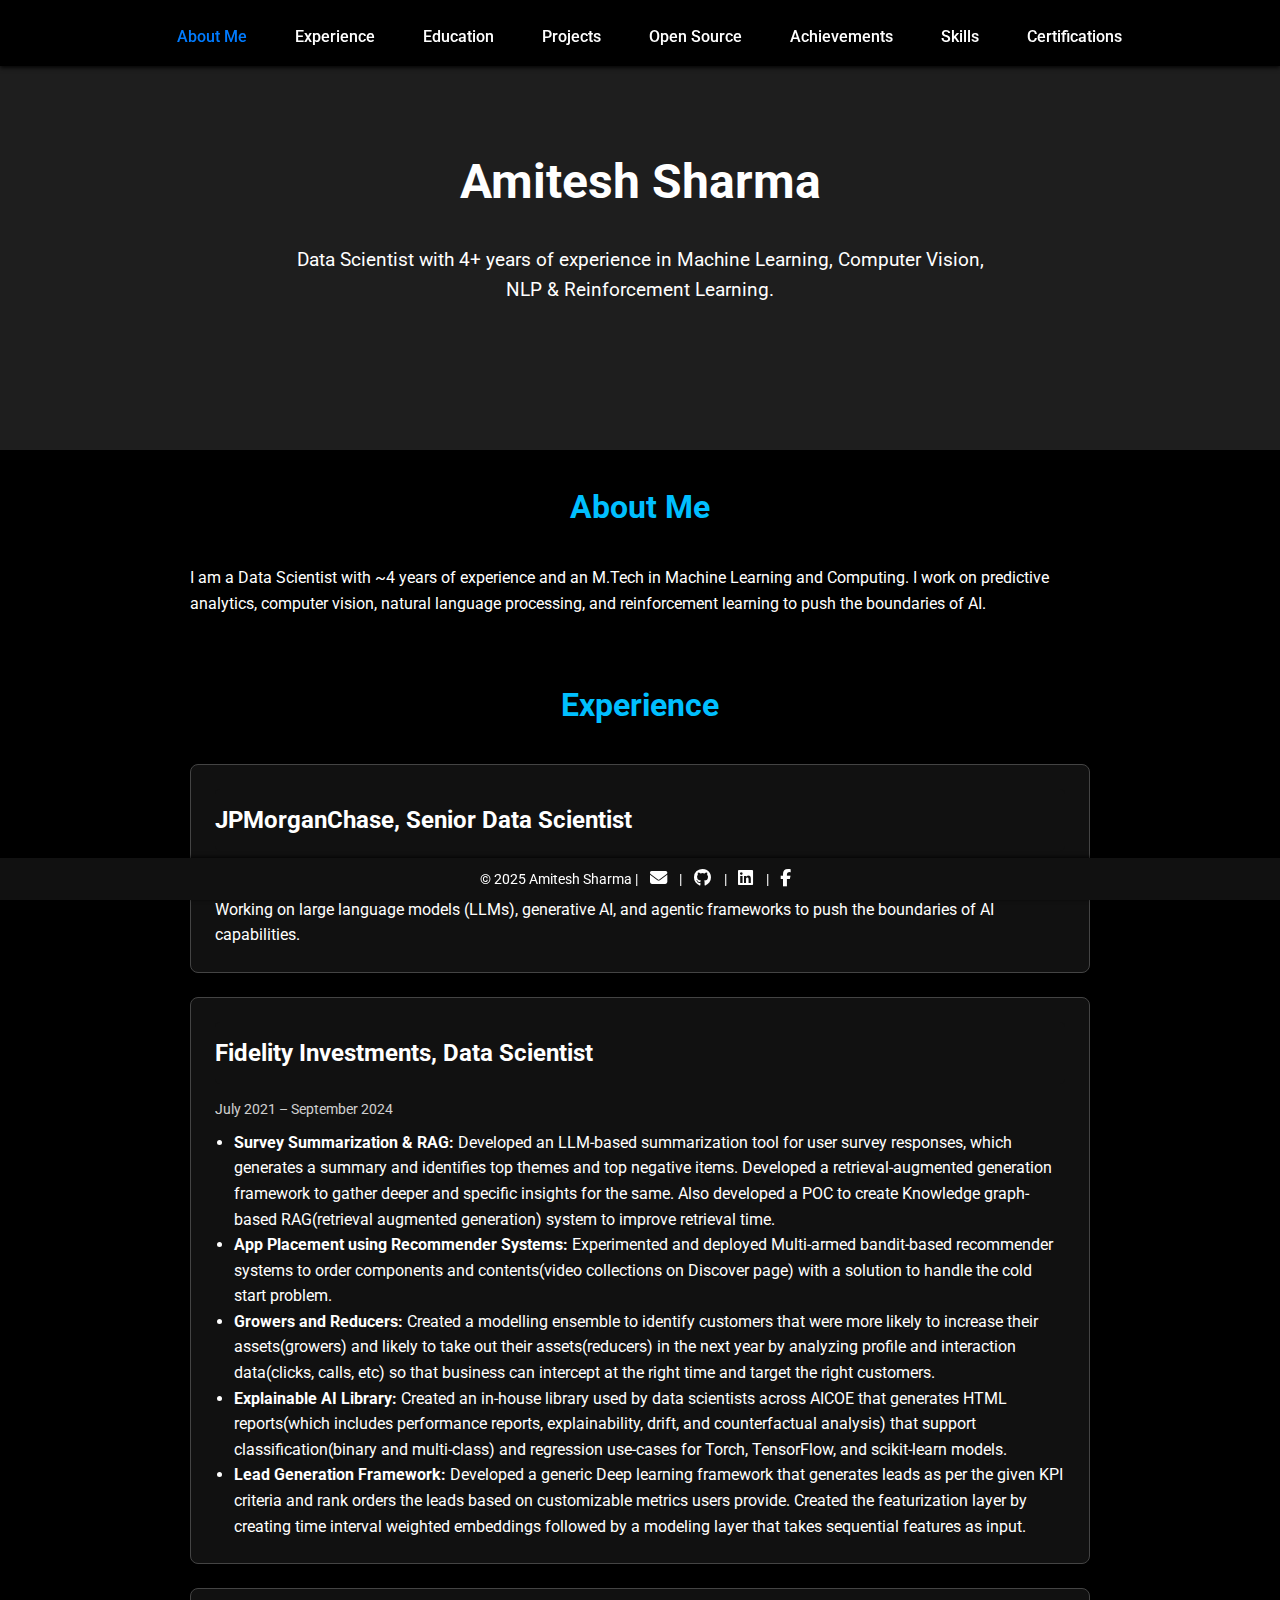
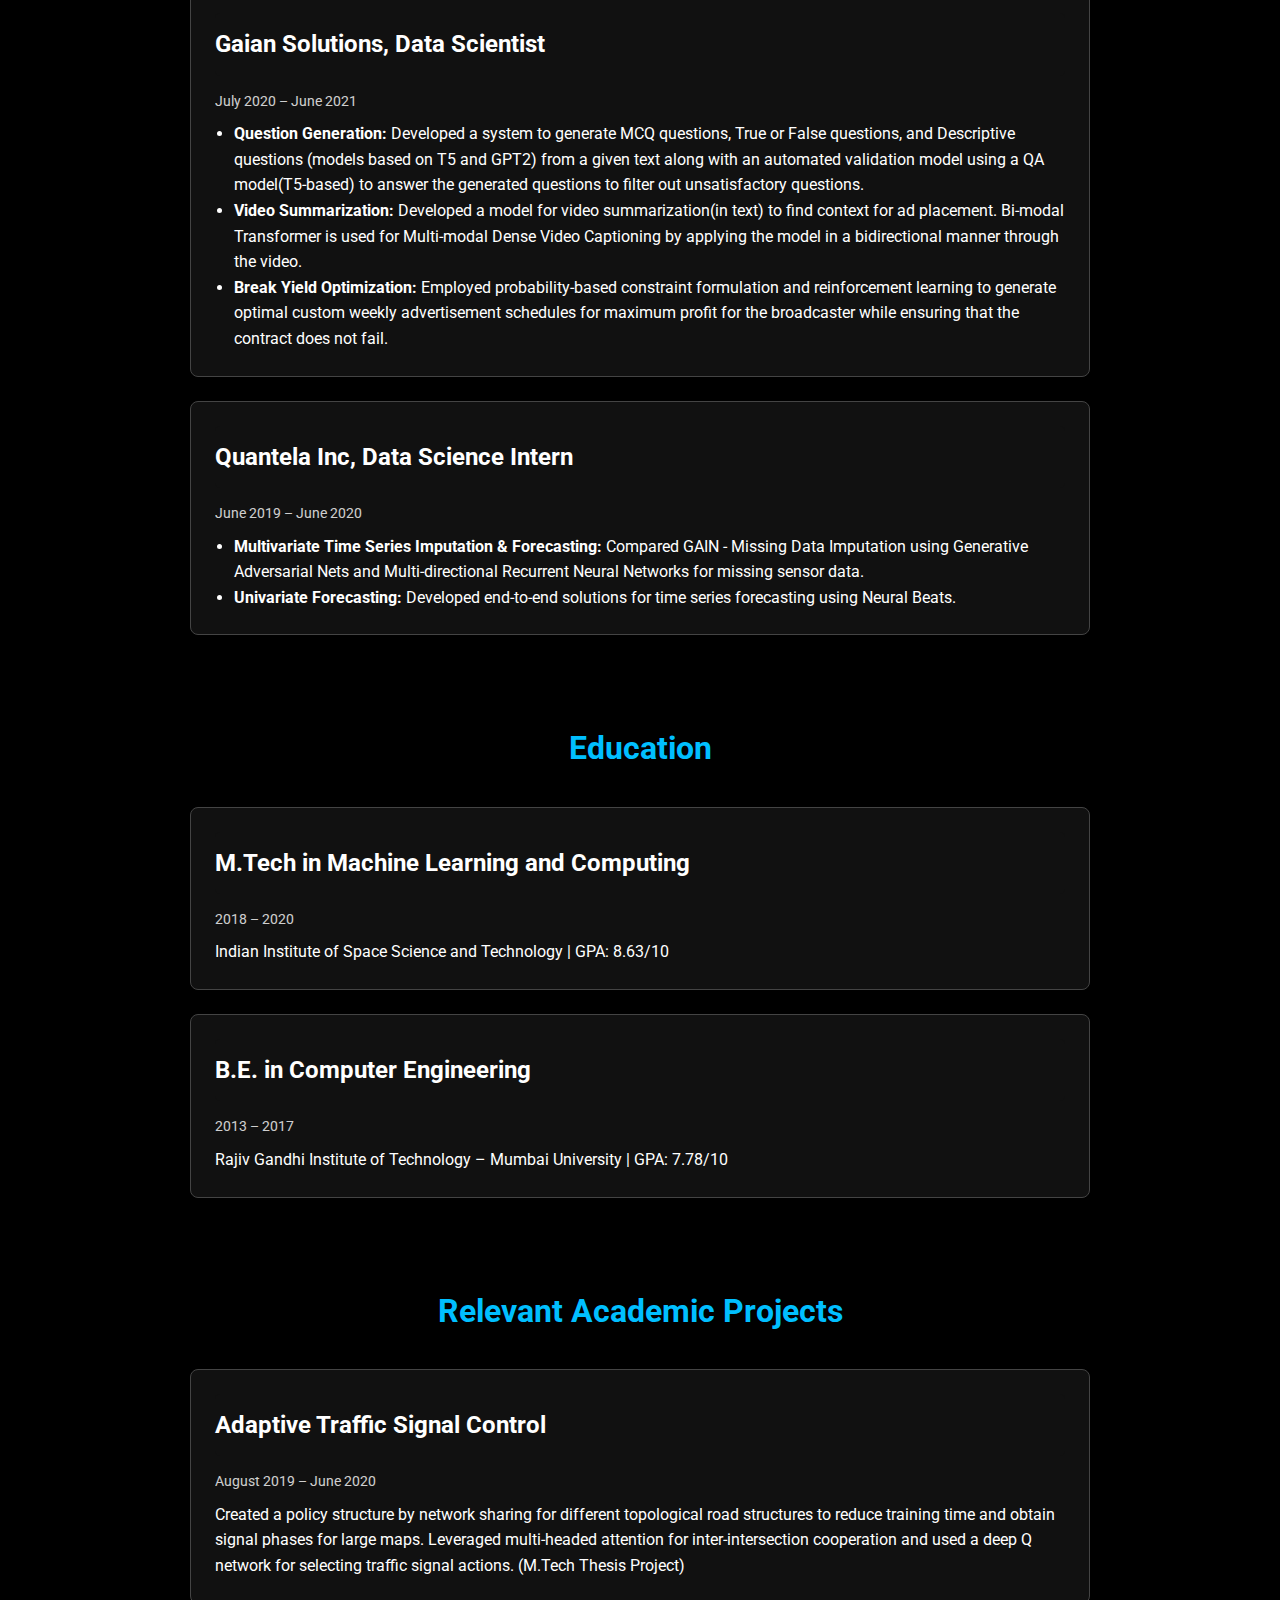
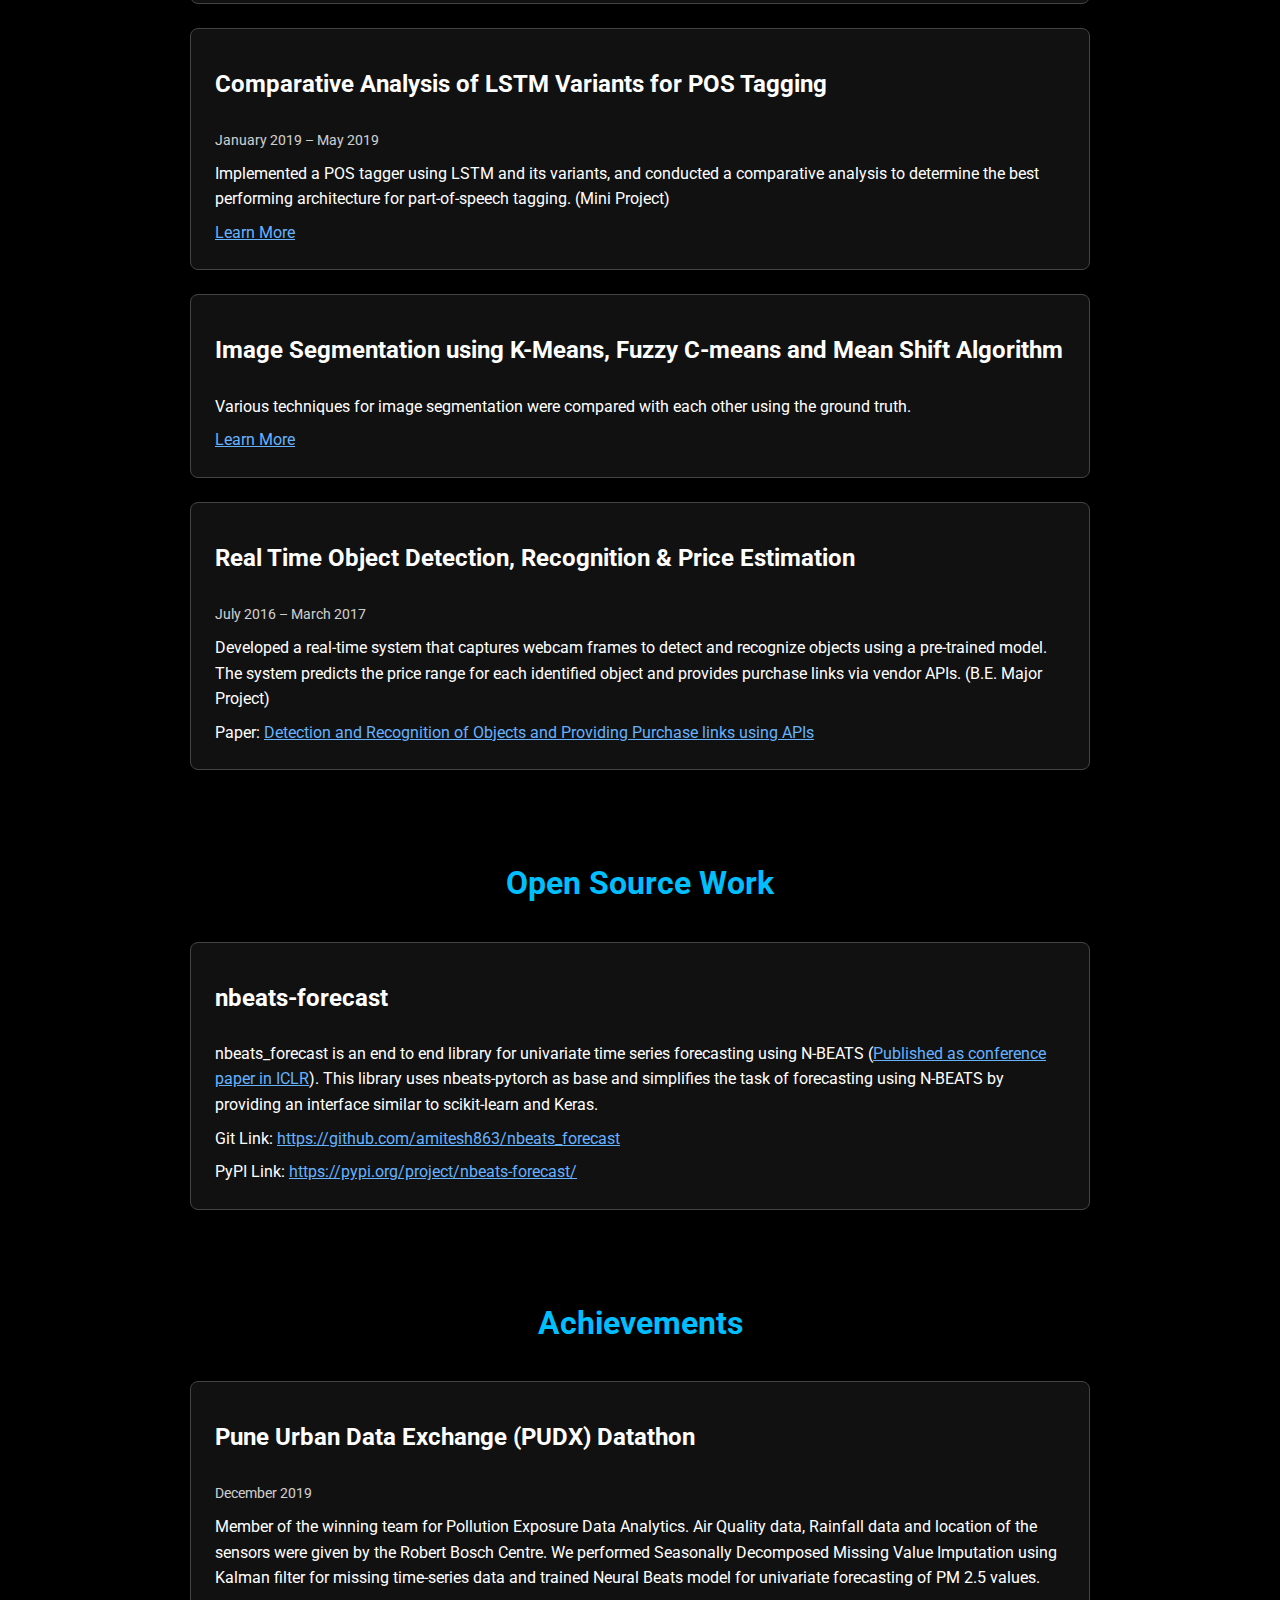
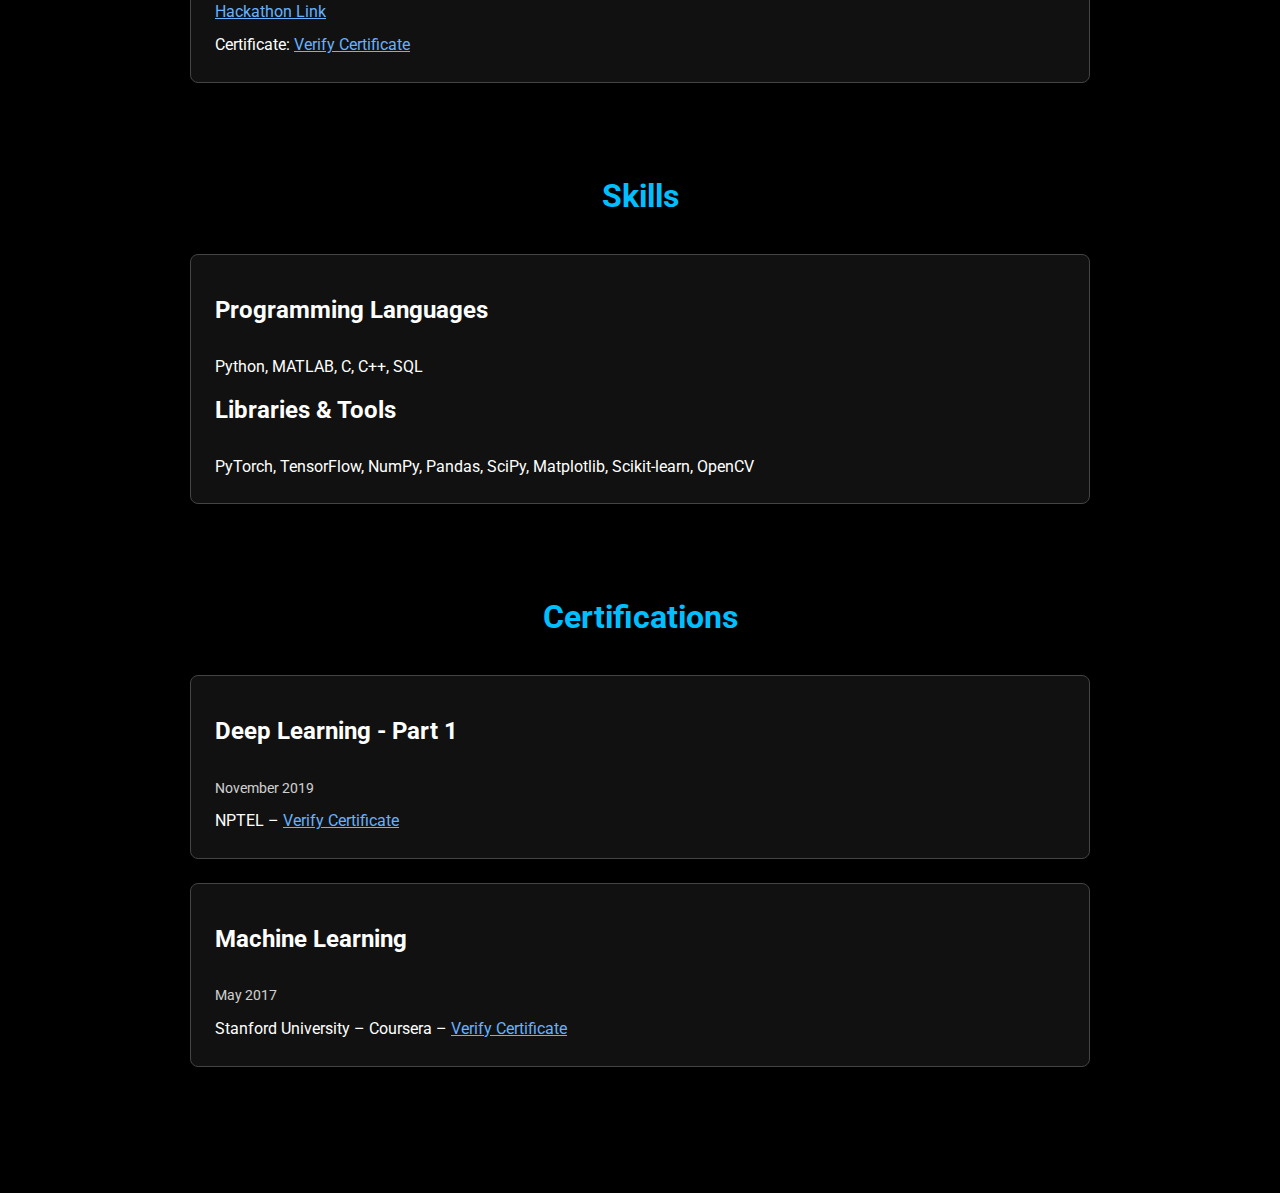
<file: index.html>
<!DOCTYPE html>
<html lang="en">
<head>
  <meta charset="UTF-8" />
  <meta name="viewport" content="width=device-width, initial-scale=1.0"/>
  <title>Portfolio</title>
  <!-- Google Fonts -->
  <link href="https://fonts.googleapis.com/css2?family=Roboto:wght@400;500;700&display=swap" rel="stylesheet"/>
  <!-- Font Awesome (Stable Version) -->
  <link rel="stylesheet" href="css/all.min.css" />
  <link rel="stylesheet" href="css/custom.css" />
</head>
<body>
  <!-- Navigation -->
  <nav>
    <button class="menu-toggle" aria-label="Toggle Navigation">
      <i class="fas fa-bars"></i>
    </button>
    <ul class="nav-links">
      <li><a href="#about" class="nav-link">About Me</a></li>
      <li><a href="#experience" class="nav-link">Experience</a></li>
      <li><a href="#education" class="nav-link">Education</a></li>
      <li><a href="#projects" class="nav-link">Projects</a></li>
      <li><a href="#opensource" class="nav-link">Open Source</a></li>
      <li><a href="#achievements" class="nav-link">Achievements</a></li>
      <li><a href="#skills" class="nav-link">Skills</a></li>
      <li><a href="#certifications" class="nav-link">Certifications</a></li>
    </ul>
  </nav>

  <!-- Hero Section -->
  <header>
    <div>
      <h1>Amitesh Sharma</h1>
      <p>Data Scientist with 4+ years of experience in Machine Learning, Computer Vision, NLP & Reinforcement Learning.</p>
    </div>
  </header>

  <!-- About Me -->
  <section id="about">
    <div class="container">
      <h2 class="section-title">About Me</h2>
      <p>
        I am a Data Scientist with ~4 years of experience and an M.Tech in Machine Learning and Computing. I work on predictive analytics, computer vision, natural language processing, and reinforcement learning to push the boundaries of AI.
      </p>
    </div>
  </section>

  <!-- Experience -->
  <section id="experience">
    <div class="container">
      <h2 class="section-title">Experience</h2>
      <!-- JPMorganChase -->
      <div class="card">
        <h3>JPMorganChase, Senior Data Scientist</h3>
        <time>September 2024 – Present</time>
        <p>Working on large language models (LLMs), generative AI, and agentic frameworks to push the boundaries of AI capabilities.</p>
      </div>
      <!-- Fidelity Investments -->
      <div class="card">
        <h3>Fidelity Investments, Data Scientist</h3>
        <time>July 2021 – September 2024</time>
        <ul>
          <li><strong>Survey Summarization & RAG:</strong> Developed an LLM-based summarization tool for user survey responses, which generates a summary and identifies top themes and top negative items. Developed a retrieval-augmented generation framework to gather deeper and specific insights for the same. Also developed a POC to create Knowledge graph-based RAG(retrieval augmented generation) system to improve retrieval time.</li>
          <li><strong>App Placement using Recommender Systems:</strong> Experimented and deployed Multi-armed bandit-based recommender systems to order components and contents(video collections on Discover page) with a solution to handle the cold start problem.</li>
          <li><strong>Growers and Reducers:</strong> Created a modelling ensemble to identify customers that were more likely to increase their assets(growers) and likely to take out their assets(reducers) in the next year by analyzing profile and interaction data(clicks, calls, etc) so that business can intercept at the right time and target the right customers.</li>
          <li><strong>Explainable AI Library:</strong> Created an in-house library used by data scientists across AICOE that generates HTML reports(which includes performance reports, explainability, drift, and counterfactual analysis) that support classification(binary and multi-class) and regression use-cases for Torch, TensorFlow, and scikit-learn models.</li>
          <li><strong>Lead Generation Framework:</strong> Developed a generic Deep learning framework that generates leads as per the given KPI criteria and rank orders the leads based on customizable metrics users provide. Created the featurization layer by creating time interval weighted embeddings followed by a modeling layer that takes sequential features as input.</li>
        </ul>
      </div>
      <!-- Gaian Solutions -->
      <div class="card">
        <h3>Gaian Solutions, Data Scientist</h3>
        <time>July 2020 – June 2021</time>
        <ul>
          <li><strong>Question Generation:</strong> Developed a system to generate MCQ questions, True or False questions, and Descriptive questions (models based on T5 and GPT2) from a given text along with an automated validation model using a QA model(T5-based) to answer the generated questions to filter out unsatisfactory questions.</li>
          <li><strong>Video Summarization:</strong> Developed a model for video summarization(in text) to find context for ad placement. Bi-modal Transformer is used for Multi-modal Dense Video Captioning by applying the model in a bidirectional manner through the video. </li>
          <li><strong>Break Yield Optimization:</strong> Employed probability-based constraint formulation and reinforcement learning to generate optimal custom weekly advertisement schedules for maximum profit for the broadcaster while ensuring that the contract does not fail.</li>
        </ul>
      </div>
      <!-- Quantela Inc -->
      <div class="card">
        <h3>Quantela Inc, Data Science Intern</h3>
        <time>June 2019 – June 2020</time>
        <ul>
          <li><strong>Multivariate Time Series Imputation & Forecasting:</strong> Compared GAIN - Missing Data Imputation using Generative Adversarial Nets and Multi-directional Recurrent Neural Networks for missing sensor data.</li>
          <li><strong>Univariate Forecasting:</strong> Developed end-to-end solutions for time series forecasting using Neural Beats.</li>
        </ul>
      </div>
    </div>
  </section>

  <!-- Education -->
  <section id="education">
    <div class="container">
      <h2 class="section-title">Education</h2>
      <div class="card">
        <h3>M.Tech in Machine Learning and Computing</h3>
        <time>2018 – 2020</time>
        <p>Indian Institute of Space Science and Technology | GPA: 8.63/10</p>
      </div>
      <div class="card">
        <h3>B.E. in Computer Engineering</h3>
        <time>2013 – 2017</time>
        <p>Rajiv Gandhi Institute of Technology – Mumbai University | GPA: 7.78/10</p>
      </div>
    </div>
  </section>

  <!-- Relevant Academic Projects -->
  <section id="projects">
    <div class="container">
      <h2 class="section-title">Relevant Academic Projects</h2>
      <!-- Adaptive Traffic Signal Control -->
      <div class="card">
        <h3>Adaptive Traffic Signal Control</h3>
        <time>August 2019 – June 2020</time>
        <p>
          Created a policy structure by network sharing for different topological road structures to reduce training time and obtain signal phases for large maps. Leveraged multi-headed attention for inter-intersection cooperation and used a deep Q network for selecting traffic signal actions. (M.Tech Thesis Project)
        </p>
      </div>
      <!-- Comparative Analysis of LSTM Variants for POS Tagging -->
      <div class="card">
        <h3>Comparative Analysis of LSTM Variants for POS Tagging</h3>
        <time>January 2019 – May 2019</time>
        <p>
          Implemented a POS tagger using LSTM and its variants, and conducted a comparative analysis to determine the best performing architecture for part-of-speech tagging. (Mini Project)
        </p>
        <p>
          <a class="hyperlink" href="https://github.com/amitesh863/POS_Tagging_LSTM_variants" target="_blank">Learn More</a>
        </p>
      </div>
      <!-- Image Segmentation using K-Means, Fuzzy C-means and Mean Shift Algorithm -->
      <div class="card">
        <h3>Image Segmentation using K-Means, Fuzzy C-means and Mean Shift Algorithm</h3>
        <p>
          Various techniques for image segmentation were compared with each other using the ground truth.
        </p>
        <p>
          <a class="hyperlink" href="https://github.com/amitesh863/imseg" target="_blank">Learn More</a>
        </p>
      </div>
      <!-- Real Time Object Detection, Recognition & Price Estimation -->
      <div class="card">
        <h3>Real Time Object Detection, Recognition & Price Estimation</h3>
        <time>July 2016 – March 2017</time>
        <p>
          Developed a real-time system that captures webcam frames to detect and recognize objects using a pre-trained model. The system predicts the price range for each identified object and provides purchase links via vendor APIs. (B.E. Major Project)
        </p>
        <p>
          Paper: <a class="hyperlink" href="https://scholar.google.com/citations?hl=en&user=sMX5bFMAAAAJ&view_op=list_works&sortby=pubdate" target="_blank">Detection and Recognition of Objects and Providing Purchase links using APIs</a>
        </p>
      </div>
    </div>
  </section>

  <!-- Open Source Work -->
  <section id="opensource">
    <div class="container">
      <h2 class="section-title">Open Source Work</h2>
      <div class="card">
        <h3>nbeats-forecast</h3>
        <p>
          nbeats_forecast is an end to end library for univariate time series forecasting using N-BEATS (<a class="hyperlink" href="https://arxiv.org/pdf/1905.10437v3.pdf" target="_blank">Published as conference paper in ICLR</a>). This library uses nbeats-pytorch as base and simplifies the task of forecasting using N-BEATS by providing an interface similar to scikit-learn and Keras.
        </p>
        <p>
          Git Link: <a class="hyperlink" href="https://github.com/amitesh863/nbeats_forecast" target="_blank">https://github.com/amitesh863/nbeats_forecast</a>
        </p>
        <p>
          PyPI Link: <a class="hyperlink" href="https://pypi.org/project/nbeats-forecast/" target="_blank">https://pypi.org/project/nbeats-forecast/</a>
        </p>
      </div>
    </div>
  </section>

  <!-- Achievements -->
  <section id="achievements">
    <div class="container">
      <h2 class="section-title">Achievements</h2>
      <div class="card">
        <h3>Pune Urban Data Exchange (PUDX) Datathon</h3>
        <time>December 2019</time>
        <p>
          Member of the winning team for Pollution Exposure Data Analytics. Air Quality data, Rainfall data and location of the sensors were given by the Robert Bosch Centre. We performed Seasonally Decomposed Missing Value Imputation using Kalman filter for missing time-series data and trained Neural Beats model for univariate forecasting of PM 2.5 values.
        </p>
        <p>
          <a class="hyperlink" href="https://cni.iisc.ac.in/hackathons/PUDX-Datathon/" target="_blank">Hackathon Link</a>
        </p>
        <p>
          Certificate: <a class="hyperlink" href="https://drive.google.com/file/d/1J8avg6rnyRWLds5ixoGkSjuCiMOv0Sb2/" target="_blank">Verify Certificate</a>
        </p>
      </div>
    </div>
  </section>

  <!-- Skills -->
  <section id="skills">
    <div class="container">
      <h2 class="section-title">Skills</h2>
      <div class="card">
        <h3>Programming Languages</h3>
        <p>Python, MATLAB, C, C++, SQL</p>
        <h3>Libraries & Tools</h3>
        <p>PyTorch, TensorFlow, NumPy, Pandas, SciPy, Matplotlib, Scikit-learn, OpenCV</p>
      </div>
    </div>
  </section>

  <!-- Certifications -->
  <section id="certifications">
    <div class="container">
      <h2 class="section-title">Certifications</h2>
      <div class="card">
        <h3>Deep Learning - Part 1</h3>
        <time>November 2019</time>
        <p>NPTEL – <a class="hyperlink" href="https://drive.google.com/file/d/1ADARf2ZHxa6ClgQls0igOJxVUqrvpRiK/view?usp=sharing" target="_blank">Verify Certificate</a></p>
      </div>
      <div class="card">
        <h3>Machine Learning</h3>
        <time>May 2017</time>
        <p>Stanford University – Coursera – <a class="hyperlink" href="https://www.coursera.org/account/accomplishments/verify/EYD6A4M47SDV" target="_blank">Verify Certificate</a></p>
      </div>
    </div>
  </section>

  <!-- Footer (Fixed) -->
  <footer>
    <p>
      © 2025 Amitesh Sharma | 
      <a href="mailto:amitesh863@gmail.com" title="Email">
        <i class="fas fa-envelope"></i>
      </a> | 
      <a href="https://github.com/amitesh863/" target="_blank" title="GitHub">
        <i class="fab fa-github"></i>
      </a> | 
      <a href="https://www.linkedin.com/in/amitesh863/" target="_blank" title="LinkedIn">
        <i class="fab fa-linkedin"></i>
      </a> | 
      <a href="https://www.facebook.com/amitesh.sharma/" target="_blank" title="Facebook">
        <i class="fab fa-facebook-f"></i>
      </a>
    </p>
  </footer>

  <!-- JavaScript for Collapsible Navigation -->
  <script>
    const menuToggle = document.querySelector('.menu-toggle');
    const navLinks = document.querySelector('.nav-links');
    
    menuToggle.addEventListener('click', () => {
      navLinks.classList.toggle('active');
    });
    
    // Existing IntersectionObserver for active nav link highlighting
    const options = {
      rootMargin: "-50% 0px -50% 0px",
      threshold: 0
    };

    const sections = document.querySelectorAll("section");
    const navItems = document.querySelectorAll("nav ul li a");

    const observer = new IntersectionObserver((entries) => {
      entries.forEach(entry => {
        if (entry.isIntersecting) {
          navItems.forEach(link => {
            link.classList.toggle("active", link.getAttribute("href").substring(1) === entry.target.id);
          });
        }
      });
    }, options);

    sections.forEach(section => observer.observe(section));
    

  </script>
</body>
</html>
</file>
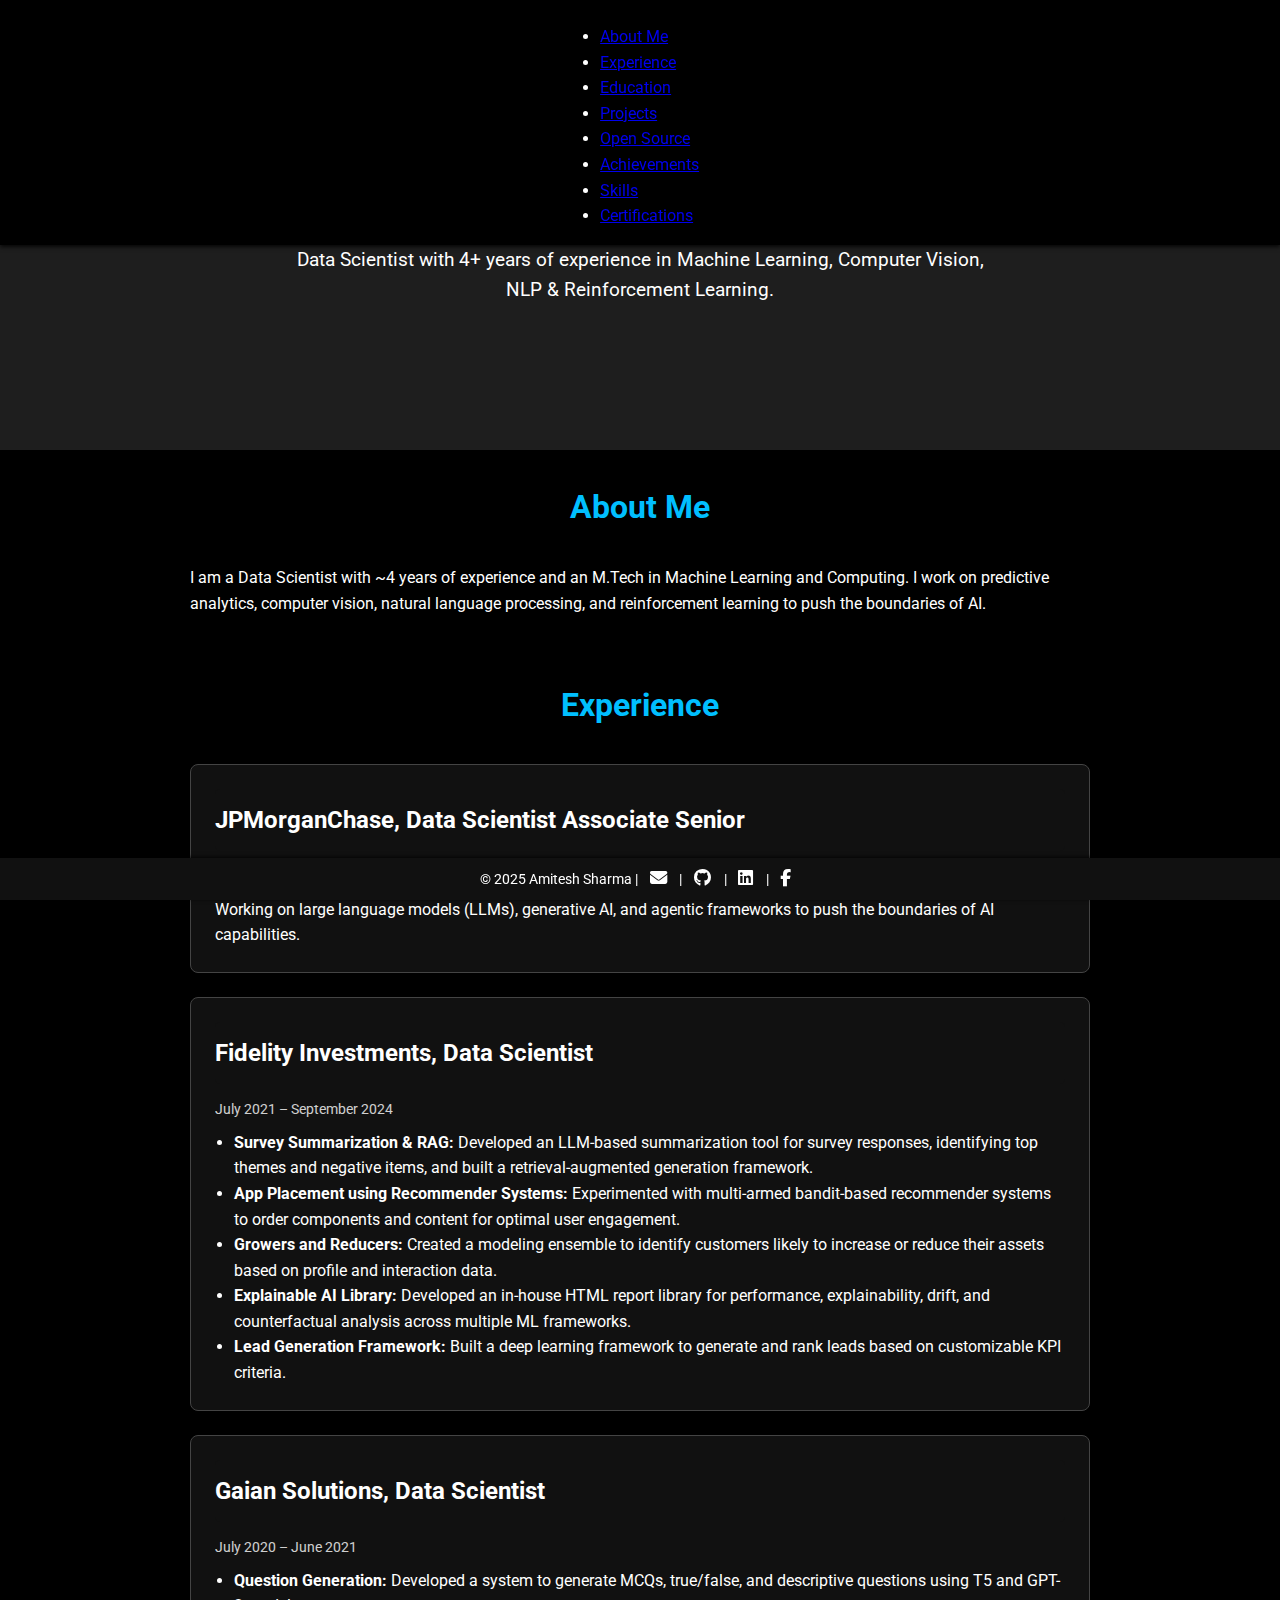
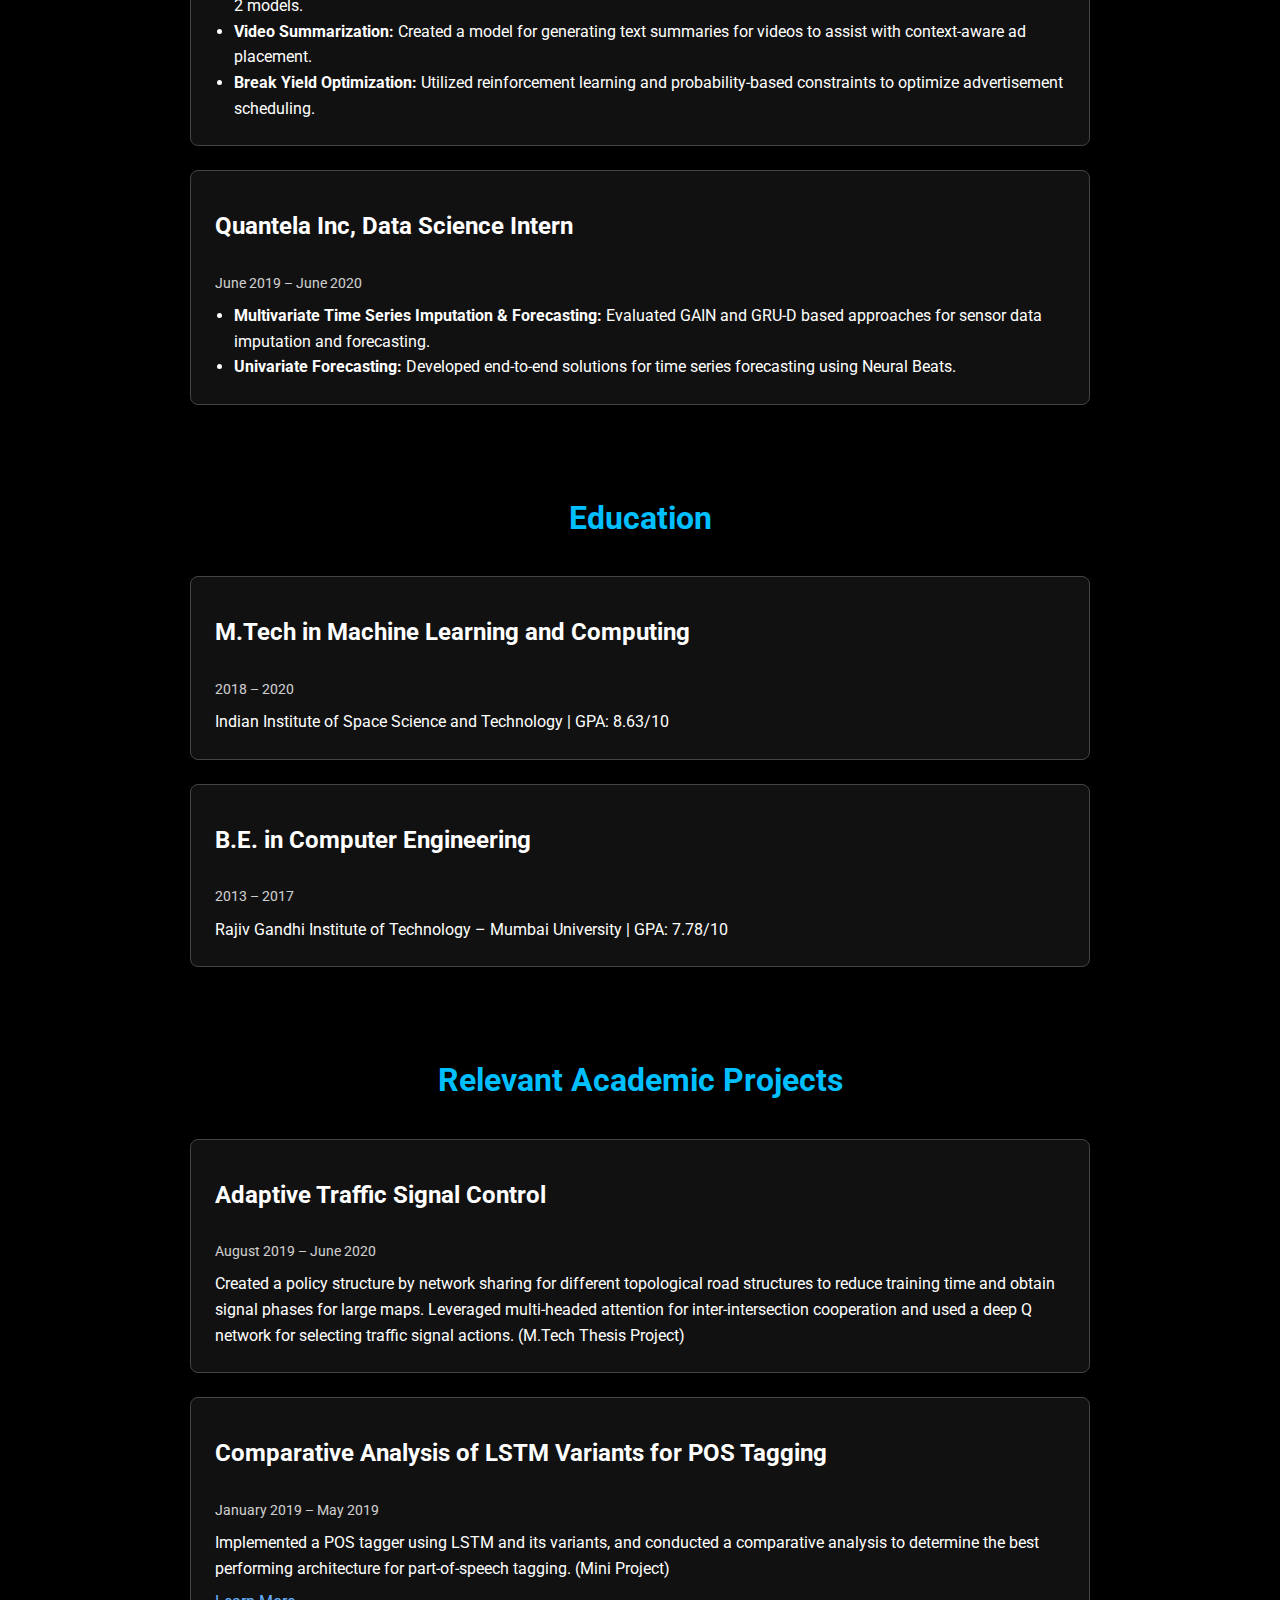
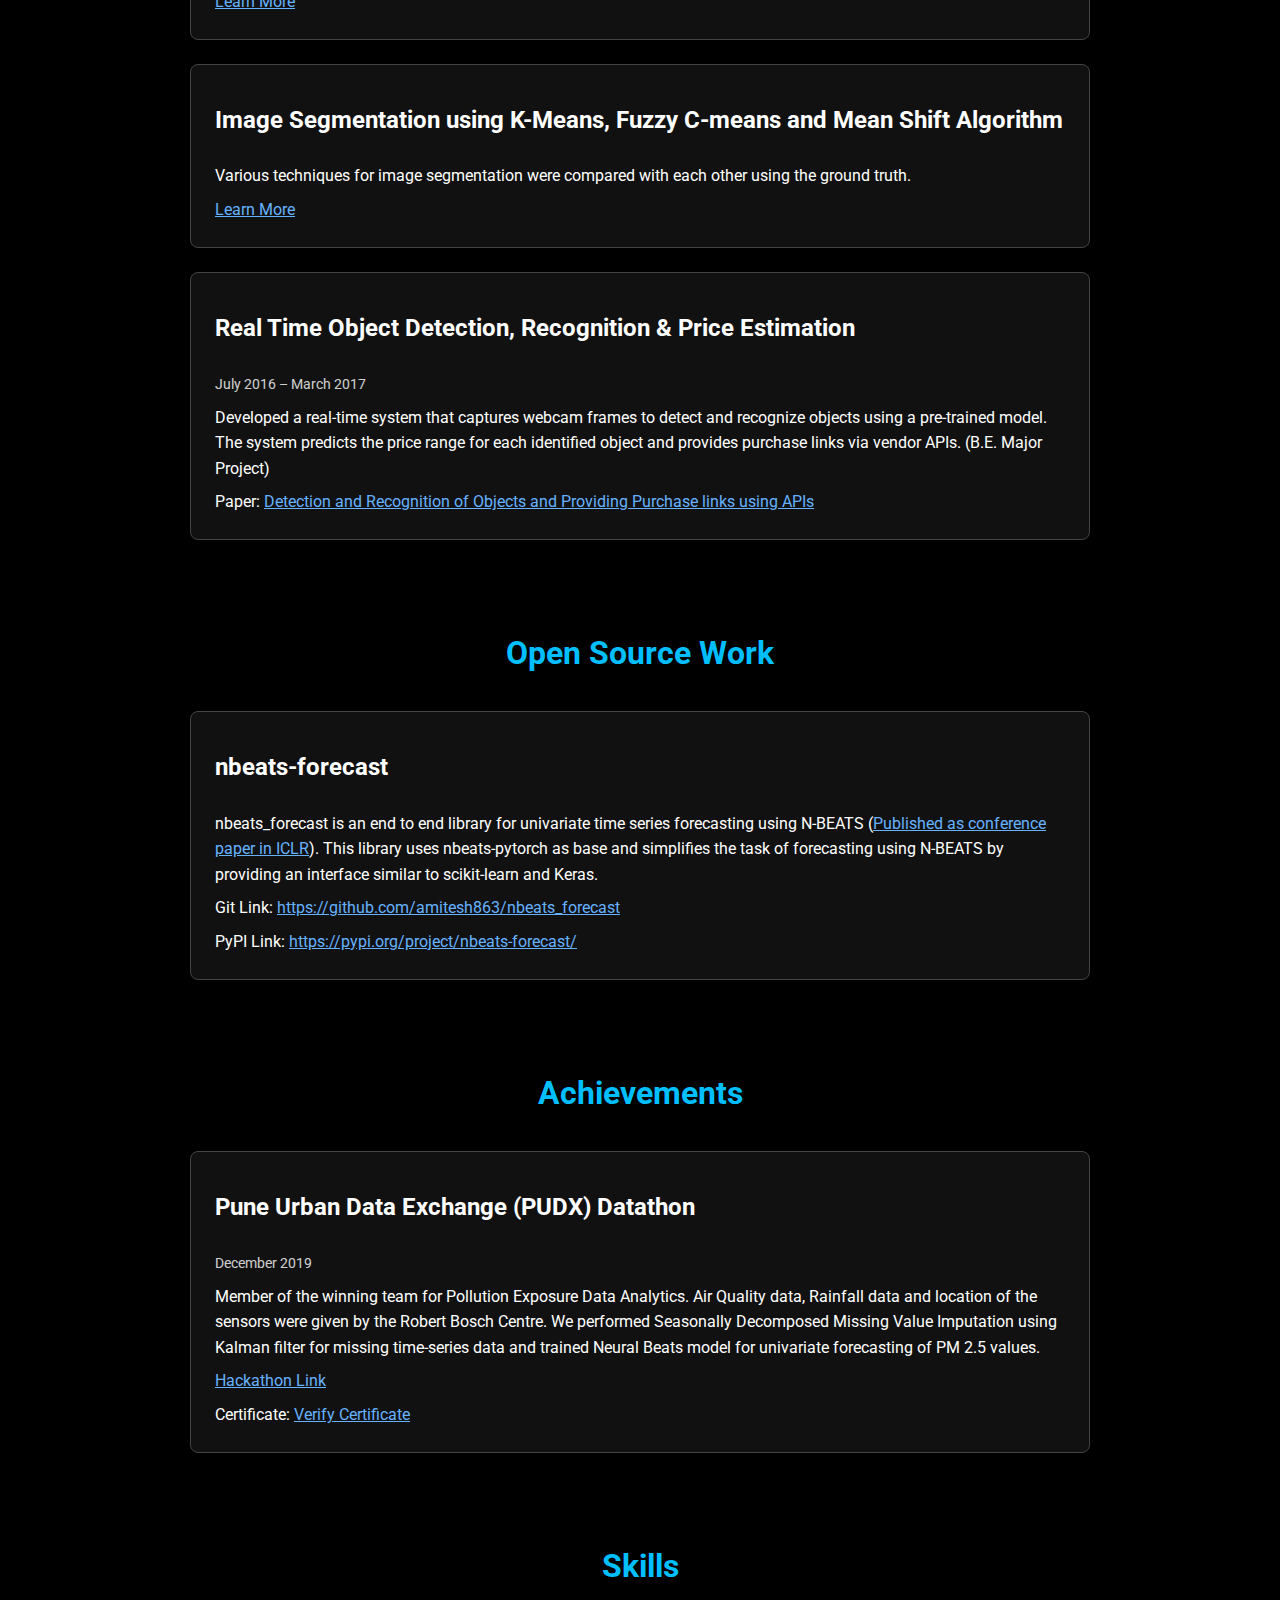
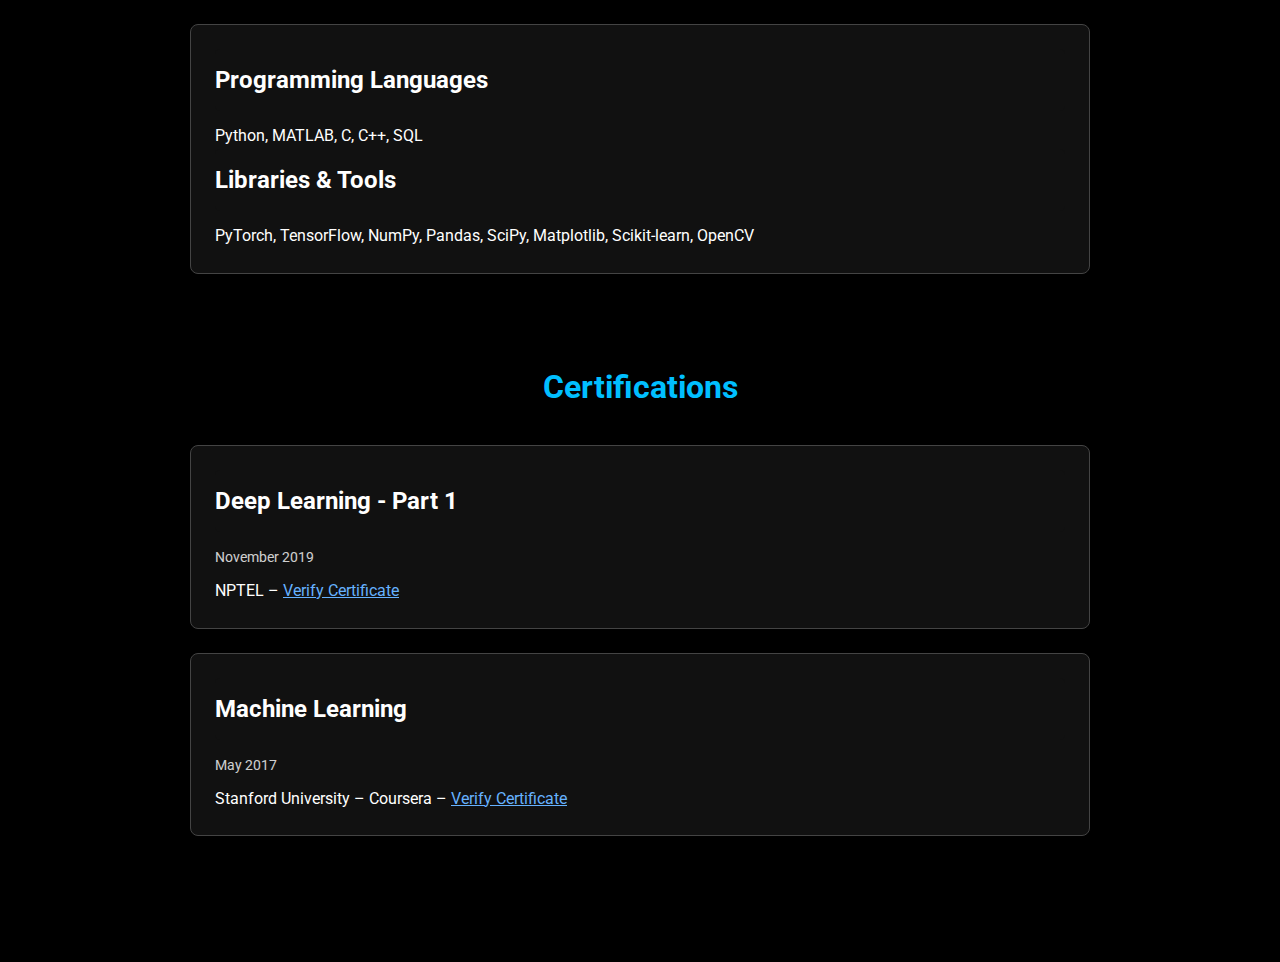
<file: test.html>
<!DOCTYPE html>
<html lang="en">
<head>
  <meta charset="UTF-8" />
  <meta name="viewport" content="width=device-width, initial-scale=1.0"/>
  <title>Amitesh Sharma – Data Scientist</title>
  <!-- Google Fonts -->
  <link href="https://fonts.googleapis.com/css2?family=Roboto:wght@400;500;700&display=swap" rel="stylesheet"/>
  <!-- Font Awesome (Stable Version) -->
  <link rel="stylesheet" href="css/all.min.css" />
  <link rel="stylesheet" href="css/custom.css" />

</head>
<body>
  <!-- Navigation -->
  <nav>
    <ul>
      <li><a href="#about" class="nav-link">About Me</a></li>
      <li><a href="#experience" class="nav-link">Experience</a></li>
      <li><a href="#education" class="nav-link">Education</a></li>
      <li><a href="#projects" class="nav-link">Projects</a></li>
      <li><a href="#opensource" class="nav-link">Open Source</a></li>
      <li><a href="#achievements" class="nav-link">Achievements</a></li>
      <li><a href="#skills" class="nav-link">Skills</a></li>
      <li><a href="#certifications" class="nav-link">Certifications</a></li>
    </ul>
  </nav>

  <!-- Hero Section -->
  <header>
    <div>
      <h1>Amitesh Sharma</h1>
      <p>Data Scientist with 4+ years of experience in Machine Learning, Computer Vision, NLP & Reinforcement Learning.</p>
    </div>
  </header>

  <!-- About Me -->
  <section id="about">
    <div class="container">
      <h2 class="section-title">About Me</h2>
      <p>
        I am a Data Scientist with ~4 years of experience and an M.Tech in Machine Learning and Computing. I work on predictive analytics, computer vision, natural language processing, and reinforcement learning to push the boundaries of AI.
      </p>
    </div>
  </section>

  <!-- Experience -->
  <section id="experience">
    <div class="container">
      <h2 class="section-title">Experience</h2>
      <!-- JPMorganChase -->
      <div class="card">
        <h3>JPMorganChase, Data Scientist Associate Senior</h3>
        <time>September 2024 – Present</time>
        <p>Working on large language models (LLMs), generative AI, and agentic frameworks to push the boundaries of AI capabilities.</p>
      </div>
      <!-- Fidelity Investments -->
      <div class="card">
        <h3>Fidelity Investments, Data Scientist</h3>
        <time>July 2021 – September 2024</time>
        <ul>
          <li><strong>Survey Summarization & RAG:</strong> Developed an LLM-based summarization tool for survey responses, identifying top themes and negative items, and built a retrieval-augmented generation framework.</li>
          <li><strong>App Placement using Recommender Systems:</strong> Experimented with multi-armed bandit-based recommender systems to order components and content for optimal user engagement.</li>
          <li><strong>Growers and Reducers:</strong> Created a modeling ensemble to identify customers likely to increase or reduce their assets based on profile and interaction data.</li>
          <li><strong>Explainable AI Library:</strong> Developed an in-house HTML report library for performance, explainability, drift, and counterfactual analysis across multiple ML frameworks.</li>
          <li><strong>Lead Generation Framework:</strong> Built a deep learning framework to generate and rank leads based on customizable KPI criteria.</li>
        </ul>
      </div>
      <!-- Gaian Solutions -->
      <div class="card">
        <h3>Gaian Solutions, Data Scientist</h3>
        <time>July 2020 – June 2021</time>
        <ul>
          <li><strong>Question Generation:</strong> Developed a system to generate MCQs, true/false, and descriptive questions using T5 and GPT-2 models.</li>
          <li><strong>Video Summarization:</strong> Created a model for generating text summaries for videos to assist with context-aware ad placement.</li>
          <li><strong>Break Yield Optimization:</strong> Utilized reinforcement learning and probability-based constraints to optimize advertisement scheduling.</li>
        </ul>
      </div>
      <!-- Quantela Inc -->
      <div class="card">
        <h3>Quantela Inc, Data Science Intern</h3>
        <time>June 2019 – June 2020</time>
        <ul>
          <li><strong>Multivariate Time Series Imputation & Forecasting:</strong> Evaluated GAIN and GRU-D based approaches for sensor data imputation and forecasting.</li>
          <li><strong>Univariate Forecasting:</strong> Developed end-to-end solutions for time series forecasting using Neural Beats.</li>
        </ul>
      </div>
    </div>
  </section>

  <!-- Education -->
  <section id="education">
    <div class="container">
      <h2 class="section-title">Education</h2>
      <div class="card">
        <h3>M.Tech in Machine Learning and Computing</h3>
        <time>2018 – 2020</time>
        <p>Indian Institute of Space Science and Technology | GPA: 8.63/10</p>
      </div>
      <div class="card">
        <h3>B.E. in Computer Engineering</h3>
        <time>2013 – 2017</time>
        <p>Rajiv Gandhi Institute of Technology – Mumbai University | GPA: 7.78/10</p>
      </div>
    </div>
  </section>

  <!-- Relevant Academic Projects -->
  <section id="projects">
    <div class="container">
      <h2 class="section-title">Relevant Academic Projects</h2>
      <!-- Adaptive Traffic Signal Control -->
      <div class="card">
        <h3>Adaptive Traffic Signal Control</h3>
        <time>August 2019 – June 2020</time>
        <p>
          Created a policy structure by network sharing for different topological road structures to reduce training time and obtain signal phases for large maps. Leveraged multi-headed attention for inter-intersection cooperation and used a deep Q network for selecting traffic signal actions. (M.Tech Thesis Project)
        </p>
      </div>
      <!-- Comparative Analysis of LSTM Variants for POS Tagging -->
      <div class="card">
        <h3>Comparative Analysis of LSTM Variants for POS Tagging</h3>
        <time>January 2019 – May 2019</time>
        <p>
          Implemented a POS tagger using LSTM and its variants, and conducted a comparative analysis to determine the best performing architecture for part-of-speech tagging. (Mini Project)
        </p>
        <p>
          <a class="hyperlink" href="https://github.com/amitesh863/POS_Tagging_LSTM_variants" target="_blank">Learn More</a>
        </p>
      </div>
      <!-- Image Segmentation using K-Means, Fuzzy C-means and Mean Shift Algorithm -->
      <div class="card">
        <h3>Image Segmentation using K-Means, Fuzzy C-means and Mean Shift Algorithm</h3>
        <p>
          Various techniques for image segmentation were compared with each other using the ground truth.
        </p>
        <p>
          <a class="hyperlink" href="https://github.com/amitesh863/imseg" target="_blank">Learn More</a>
        </p>
      </div>
      <!-- Real Time Object Detection, Recognition & Price Estimation -->
      <div class="card">
        <h3>Real Time Object Detection, Recognition & Price Estimation</h3>
        <time>July 2016 – March 2017</time>
        <p>
          Developed a real-time system that captures webcam frames to detect and recognize objects using a pre-trained model. The system predicts the price range for each identified object and provides purchase links via vendor APIs. (B.E. Major Project)
        </p>
        <p>
          Paper: <a class="hyperlink" href="https://ijesc.org/upload/c8b569f55b7f61f1f35f679559a5ee90.Detection%20and%20Recognition%20of%20Objects%20and%20Providing%20Purchase%20links%20using%20APIs.pdf" target="_blank">Detection and Recognition of Objects and Providing Purchase links using APIs</a>
        </p>
      </div>
    </div>
  </section>

  <!-- Open Source Work -->
  <section id="opensource">
    <div class="container">
      <h2 class="section-title">Open Source Work</h2>
      <div class="card">
        <h3>nbeats-forecast</h3>
        <p>
          nbeats_forecast is an end to end library for univariate time series forecasting using N-BEATS (<a class="hyperlink" href="https://arxiv.org/pdf/1905.10437v3.pdf" target="_blank">Published as conference paper in ICLR</a>). This library uses nbeats-pytorch as base and simplifies the task of forecasting using N-BEATS by providing an interface similar to scikit-learn and Keras.
        </p>
        <p>
          Git Link: <a class="hyperlink" href="https://github.com/amitesh863/nbeats_forecast" target="_blank">https://github.com/amitesh863/nbeats_forecast</a>
        </p>
        <p>
          PyPI Link: <a class="hyperlink" href="https://pypi.org/project/nbeats-forecast/" target="_blank">https://pypi.org/project/nbeats-forecast/</a>
        </p>
      </div>
    </div>
  </section>

  <!-- Achievements -->
  <section id="achievements">
    <div class="container">
      <h2 class="section-title">Achievements</h2>
      <div class="card">
        <h3>Pune Urban Data Exchange (PUDX) Datathon</h3>
        <time>December 2019</time>
        <p>
          Member of the winning team for Pollution Exposure Data Analytics. Air Quality data, Rainfall data and location of the sensors were given by the Robert Bosch Centre. We performed Seasonally Decomposed Missing Value Imputation using Kalman filter for missing time-series data and trained Neural Beats model for univariate forecasting of PM 2.5 values.
        </p>
        <p>
          <a class="hyperlink" href="https://cni.iisc.ac.in/hackathons/PUDX-Datathon/" target="_blank">Hackathon Link</a>
        </p>
        <p>
          Certificate: <a class="hyperlink" href="https://drive.google.com/file/d/1J8avg6rnyRWLds5ixoGkSjuCiMOv0Sb2/" target="_blank">Verify Certificate</a>
        </p>
      </div>
    </div>
  </section>

  <!-- Skills -->
  <section id="skills">
    <div class="container">
      <h2 class="section-title">Skills</h2>
      <div class="card">
        <h3>Programming Languages</h3>
        <p>Python, MATLAB, C, C++, SQL</p>
        <h3>Libraries & Tools</h3>
        <p>PyTorch, TensorFlow, NumPy, Pandas, SciPy, Matplotlib, Scikit-learn, OpenCV</p>
      </div>
    </div>
  </section>

  <!-- Certifications -->
  <section id="certifications">
    <div class="container">
      <h2 class="section-title">Certifications</h2>
      <div class="card">
        <h3>Deep Learning - Part 1</h3>
        <time>November 2019</time>
        <p>NPTEL – <a class="hyperlink" href="https://nptel.ac.in/content/noc/NOC19/SEM2/Ecertificates/106/noc19-cs85S31141482191053128.jpg" target="_blank">Verify Certificate</a></p>
      </div>
      <div class="card">
        <h3>Machine Learning</h3>
        <time>May 2017</time>
        <p>Stanford University – Coursera – <a class="hyperlink" href="https://www.coursera.org/account/accomplishments/verify/EYD6A4M47SDV" target="_blank">Verify Certificate</a></p>
      </div>
    </div>
  </section>

  <!-- Footer (Fixed) -->
  <footer>
    <p>
      © 2025 Amitesh Sharma | 
      <a href="mailto:amitesh863@gmail.com" title="Email">
        <i class="fas fa-envelope"></i>
      </a> | 
      <a href="https://github.com/amitesh863/" target="_blank" title="GitHub">
        <i class="fab fa-github"></i>
      </a> | 
      <a href="https://www.linkedin.com/in/amitesh863/" target="_blank" title="LinkedIn">
        <i class="fab fa-linkedin"></i>
      </a> | 
      <a href="https://www.facebook.com/amitesh.sharma/" target="_blank" title="Facebook">
        <i class="fab fa-facebook-f"></i>
      </a>
    </p>
  </footer>

  <!-- JavaScript for Interactive Navigation -->
  <script>
    const sections = document.querySelectorAll("section");
    const navLinks = document.querySelectorAll("nav ul li a");
    const options = { threshold: 0.3 };
    
    const observer = new IntersectionObserver((entries) => {
      entries.forEach(entry => {
        if (entry.isIntersecting) {
          navLinks.forEach(link => {
            link.classList.toggle("active", link.getAttribute("href").substring(1) === entry.target.id);
          });
        }
      });
    }, options);
    
    sections.forEach(section => observer.observe(section));
  </script>
</body>
</html>
</file>
<file: css/custom.css>
/* Base Styles */
* {
  margin: 0;
  padding: 0;
  box-sizing: border-box;
}
body {
  background-color: #000;
  color: #fff;
  font-family: 'Roboto', sans-serif;
  line-height: 1.6;
  scroll-behavior: smooth;
  margin-bottom: 70px; /* Extra space for fixed footer */
}

/* Navigation */
nav {
  position: fixed;
  top: 0;
  width: 100%;
  background: #000;
  box-shadow: 0 2px 4px rgba(0,0,0,0.8);
  z-index: 1000;
  padding: 1em 2em;
  display: flex;
  align-items: center;
  justify-content: center;
}

/* Hamburger Menu Button */
.menu-toggle {
  display: none;
  background: none;
  border: none;
  color: #fff;
  font-size: 1.5em;
  cursor: pointer;
}

/* Navigation Links */
.nav-links {
  display: flex;
  justify-content: center;
  list-style: none;
}
.nav-links li {
  margin: 0 1em;
}
.nav-links li a {
  font-weight: 500;
  transition: color 0.3s ease;
  padding: 0.5em;
  text-decoration: none;
  color: #fff;
}
.nav-links li a:hover,
.nav-links li a.active {
  color: #007BFF;
}

/* Hero Section - darkish gray overlay */
header {
  display: flex;
  align-items: center;
  justify-content: center;
  height: 50vh;
  background: linear-gradient(rgba(50,50,50,0.6), rgba(50,50,50,0.6)), url('https://via.placeholder.com/1600x900') no-repeat center center/cover;
  text-align: center;
  padding: 0 1em;
  overflow-y: auto;
}
header h1 {
  font-size: 3em;
  margin-bottom: 0.5em;
}
header p {
  font-size: 1.2em;
  max-width: 700px;
}

/* Sections */
section {
  padding: 2em;
  background-color: #000;
  scroll-margin-top: 80px;
}
.section-title {
  text-align: center;
  margin-bottom: 1em;
  font-size: 2em;
  color: #00BFFF;
}
.container {
  max-width: 900px;
  margin: auto;
}

/* Card Styles */
.card {
  background: #111;
  color: #fff;
  border: 1px solid #444;
  border-radius: 8px;
  padding: 1.5em;
  margin-bottom: 1.5em;
  box-shadow: 0 2px 8px rgba(0,0,0,0.8);
  transition: background-color 0.3s ease, color 0.3s ease, transform 0.3s ease;
}
.card:hover {
  background: #fff;
  color: #000;
  transform: translateY(-5px);
}
.card h3 {
  font-size: 1.5em;
  margin-bottom: 0.5em;
  padding: 0.5em 0;
  background: inherit;
  color: inherit;
  border: none;
  border-radius: 5px;
  transition: none;
}
.card time {
  font-size: 0.9em;
  opacity: 0.8;
  color: inherit;
}
.card p {
  margin-top: 0.5em;
}
.learn-more {
  margin-top: 1em;
  display: inline-block;
  font-weight: 500;
  text-decoration: underline;
  color: inherit;
  transition: color 0.3s ease;
}
.learn-more:hover {
  color: #007BFF;
}
ul {
  margin-left: 1.2em;
  margin-top: 0.5em;
}

/* Hyperlink styling for external links */
.hyperlink {
  text-decoration: underline;
  color: #66B2FF;
  transition: color 0.3s ease;
}
.hyperlink:hover {
  color: #007BFF;
}

/* Footer (Fixed) */
footer {
  position: fixed;
  bottom: 0;
  left: 0;
  width: 100%;
  background: #111;
  display: flex;
  justify-content: center;
  align-items: center;
  padding: 0.5em 1em;
  box-shadow: 0 -1px 4px rgba(0,0,0,0.8);
  font-size: 0.9em;
}
footer p {
  margin: 0;
  color: #fff;
}
footer a {
  text-decoration: none;
  color: #fff;
  font-size: 1.2em;
  margin: 0 0.5em;
  transition: color 0.3s ease;
}
footer a:hover {
  color: #007BFF;
}

/* Responsive - Mobile Navigation */
@media (max-width: 768px) {
  nav {
    justify-content: space-between;
    padding: 0.5em 1em;
  }
  .menu-toggle {
    display: block;
    font-size: 2em; /* Increased size for better visibility on mobile */
  }
  .nav-links {
    display: none;
    flex-direction: column;
    width: 100%;
    text-align: center;
    background: #000;
  }
  .nav-links.active {
    display: flex;
  }
  .nav-links li {
    margin: 0.5em 0;
  }
  header {
    /* Remove fixed width; use 100% by default */
    padding: 1.5em 0.5em; /* Slight horizontal padding for readability */
  }
  header h1 {
    font-size: 2em;
  }
  header p {
    font-size: 1em;
  }
  footer {
    flex-direction: column;
    font-size: 0.8em;
    padding: 0.3em 0.5em;
  }
  footer a {
    font-size: 1em;
    margin: 0 0.3em;
  }
}
</file>
